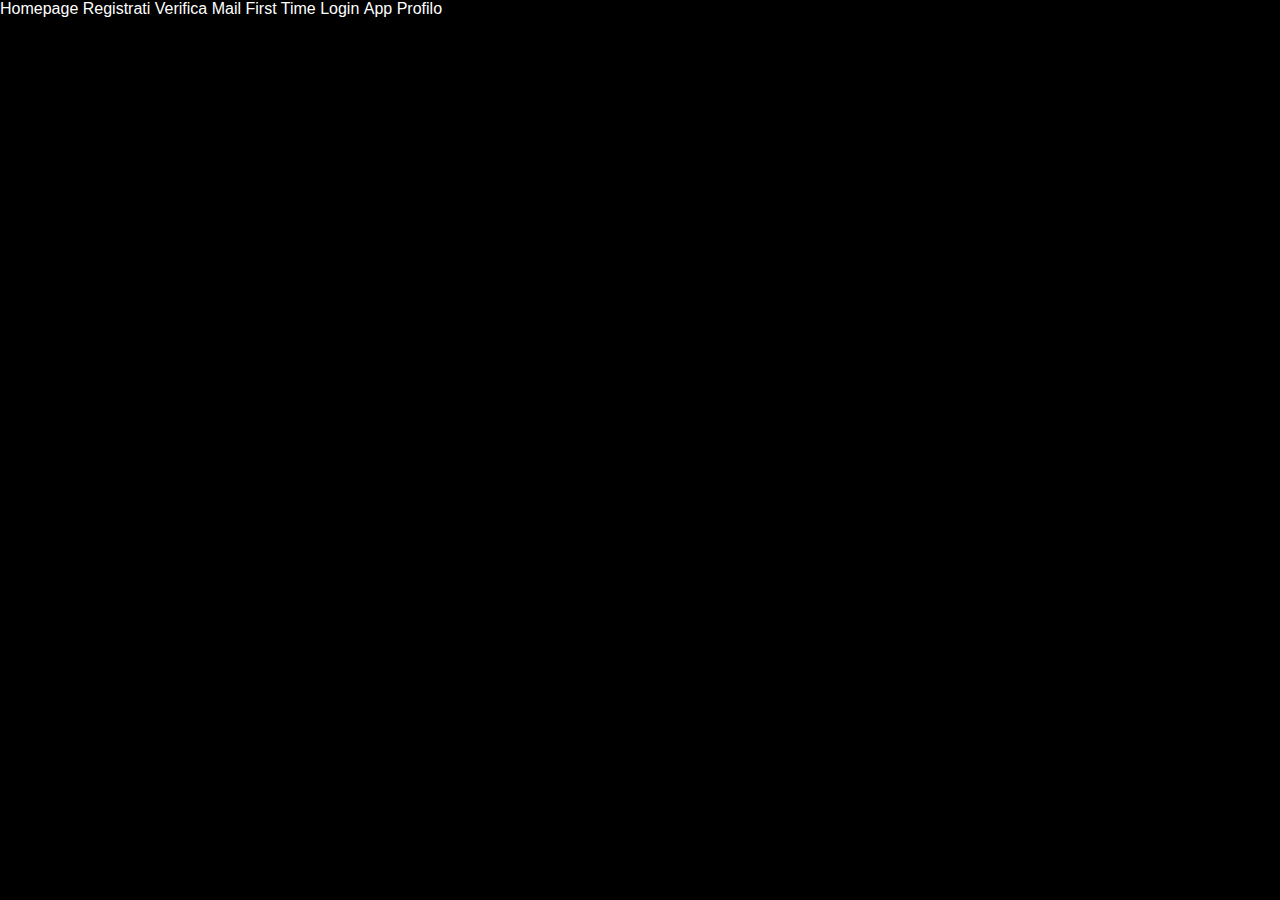
<file: index.html>
<!DOCTYPE html>
<html lang="en">
<head>
 <meta charset="UTF-8">
 <meta name="viewport" content="width=device-width,initial-scale=1">
 <title>Hawkins AI</title>
 <link rel="icon" href="images/favicon.jpg">
 <link rel="stylesheet" href="css/style.css">
</head>
<body>
 <section>
  <a href="homepage.html">Homepage</a>
  <a href="sign-in.html">Registrati</a>
  <a href="verification.html">Verifica Mail</a>
  <a href="first-time.html">First Time</a>
  <a href="login.html">Login</a>
  <a href="app.html">App</a>
  <a href="profile.html">Profilo</a>
 </section>
</body>
</html>
</file>
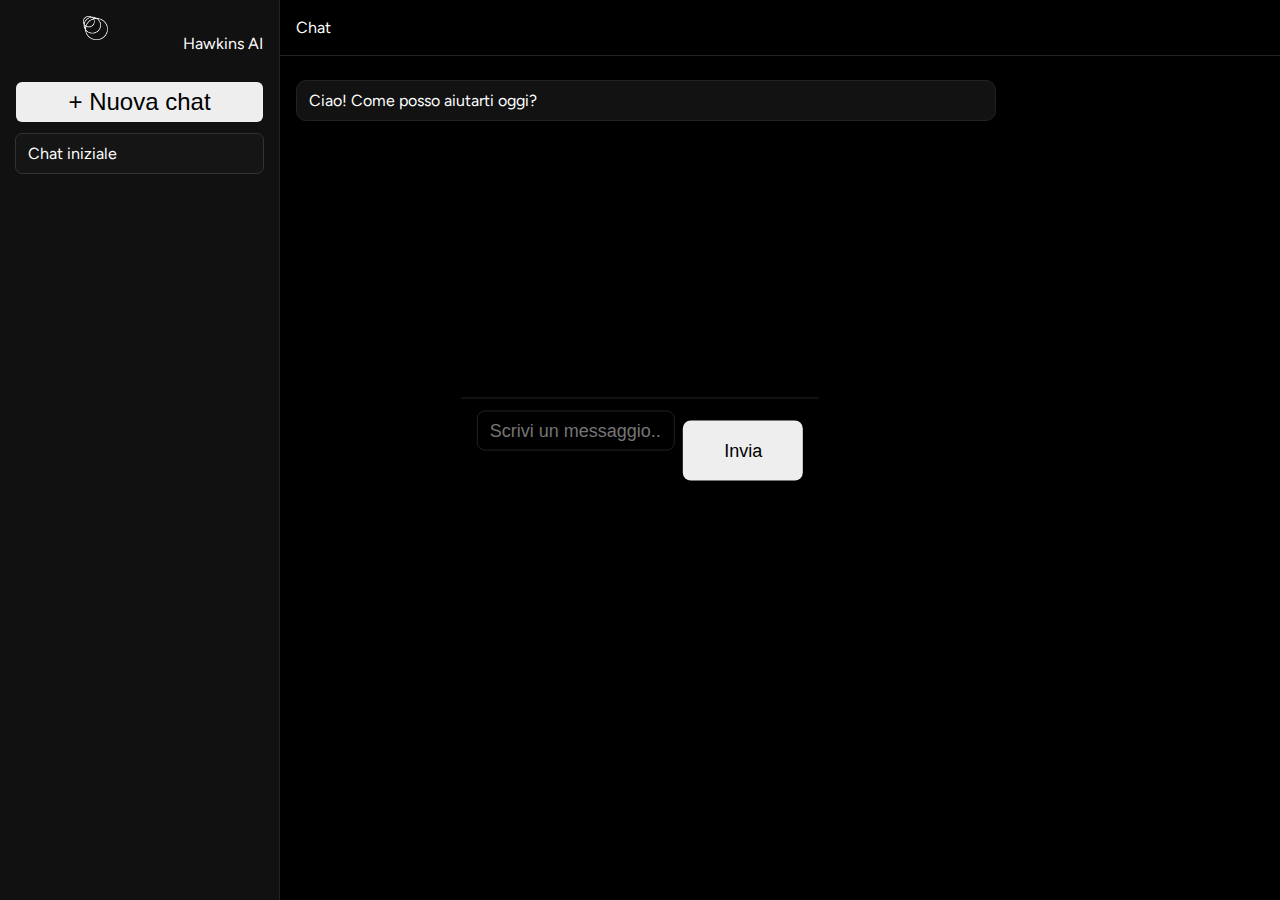
<file: app.html>
<!DOCTYPE html>
<html lang="en">
<head>
 <meta charset="UTF-8">
 <meta name="viewport" content="width=device-width,initial-scale=1">
 <title>App</title>
 <link rel="icon" href="images/favicon.jpg">
 <link rel="preconnect" href="https://fonts.googleapis.com">
 <link rel="preconnect" href="https://fonts.gstatic.com" crossorigin>
 <link href="https://fonts.googleapis.com/css2?family=Figtree:ital,wght@0,300..900;1,300..900&display=swap" rel="stylesheet">
 <link rel="stylesheet" href="css/style.css">
</head>
<body>
 <div class="app-layout">
  <aside class="sidebar">
   <div class="sidebar-header">
    <img src="images/logo.png" alt="Hawkins AI" class="sidebar-logo">
    <span>Hawkins AI</span>
   </div>
   <button class="new-chat" id="newChatBtn">+ Nuova chat</button>
   <ul class="chat-list" id="chatList">
    <li class="chat-item active">Chat iniziale</li>
   </ul>
  </aside>
  <main class="chat-pane">
   <div class="chat-header">Chat</div>
   <div class="chat-messages" id="messages">
    <div class="message ai">Ciao! Come posso aiutarti oggi?</div>
   </div>
   <form class="chat-input" id="chatForm">
    <input type="text" id="chatText" placeholder="Scrivi un messaggio..." autocomplete="off">
    <button type="submit">Invia</button>
   </form>
  </main>
 </div>
 <script>
 (function(){
  var form = document.getElementById('chatForm');
  var input = document.getElementById('chatText');
  var messages = document.getElementById('messages');
  var list = document.getElementById('chatList');
  var newBtn = document.getElementById('newChatBtn');

  function appendMessage(text, role){
   var el = document.createElement('div');
   el.className = 'message ' + (role || 'user');
   el.textContent = text;
   messages.appendChild(el);
   messages.scrollTop = messages.scrollHeight;
  }

  form.addEventListener('submit', function(e){
   e.preventDefault();
   var text = (input.value || '').trim();
   if(!text) return;
   appendMessage(text, 'user');
   input.value = '';
   // Placeholder AI response. Replace with real fetch to your API.
   var thinking = document.createElement('div');
   thinking.className = 'message ai';
   thinking.textContent = '...';
   messages.appendChild(thinking);
   messages.scrollTop = messages.scrollHeight;
   setTimeout(function(){
    thinking.textContent = 'Risposta AI di esempio: ' + text;
    messages.scrollTop = messages.scrollHeight;
   }, 600);
  });

  newBtn.addEventListener('click', function(){
   // Simple new chat: clear messages and add a new list item
   messages.innerHTML = '<div class="message ai">Ciao! Nuova chat avviata.</div>';
   var item = document.createElement('li');
   item.className = 'chat-item';
   item.textContent = 'Chat ' + (list.children.length + 1);
   list.appendChild(item);
   Array.prototype.forEach.call(list.children, function(li){ li.classList.remove('active'); });
   item.classList.add('active');
   input.focus();
  });
 })();
 </script>
 </body>
</html>
</file>
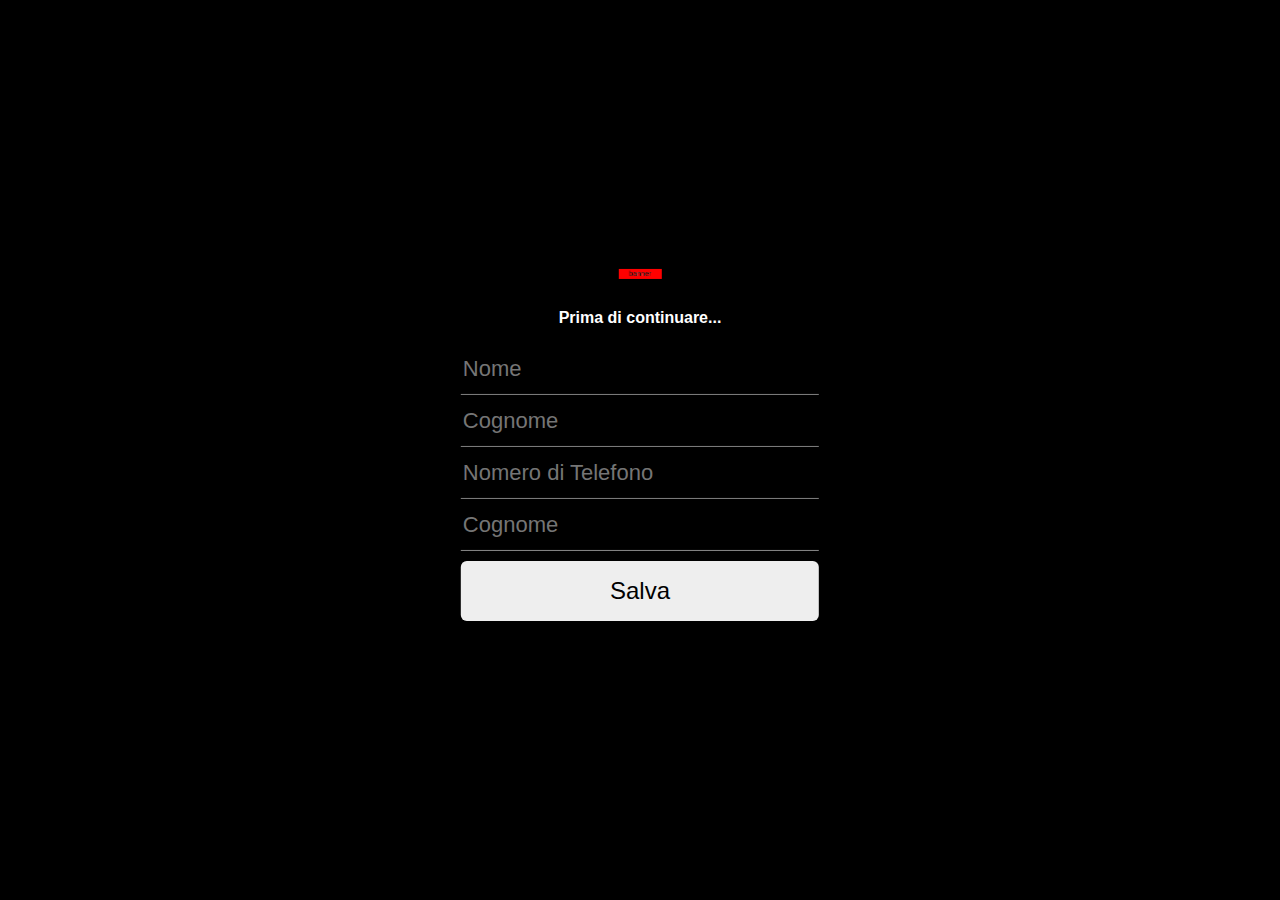
<file: first-time.html>
<!DOCTYPE html>
<html lang="en">
<head>
 <meta charset="UTF-8">
 <meta name="viewport" content="width=device-width,initial-scale=1">
 <title>Login</title>
 <link rel="icon" href="images/favicon.jpg">
 <link rel="stylesheet" href="css/style.css">
</head>
<body>
 <form method="post">
  <img src="images/L.png">
  <p style="font-size: 16px;font-weight: 600; text-align: center;">
   Prima di continuare...
  </p>
  <input type="text" placeholder="Nome" name="name" id="name">
  <input type="text" placeholder="Cognome" name="cognome" id="cognome">
  <input type="text" placeholder="Nomero di Telefono" name="phone" id="phone">
  <input type="text" placeholder="Cognome" name="cognome" id="cognome">
  <button type="submit">Salva</button>
 </form>
</body>
</html>
</file>
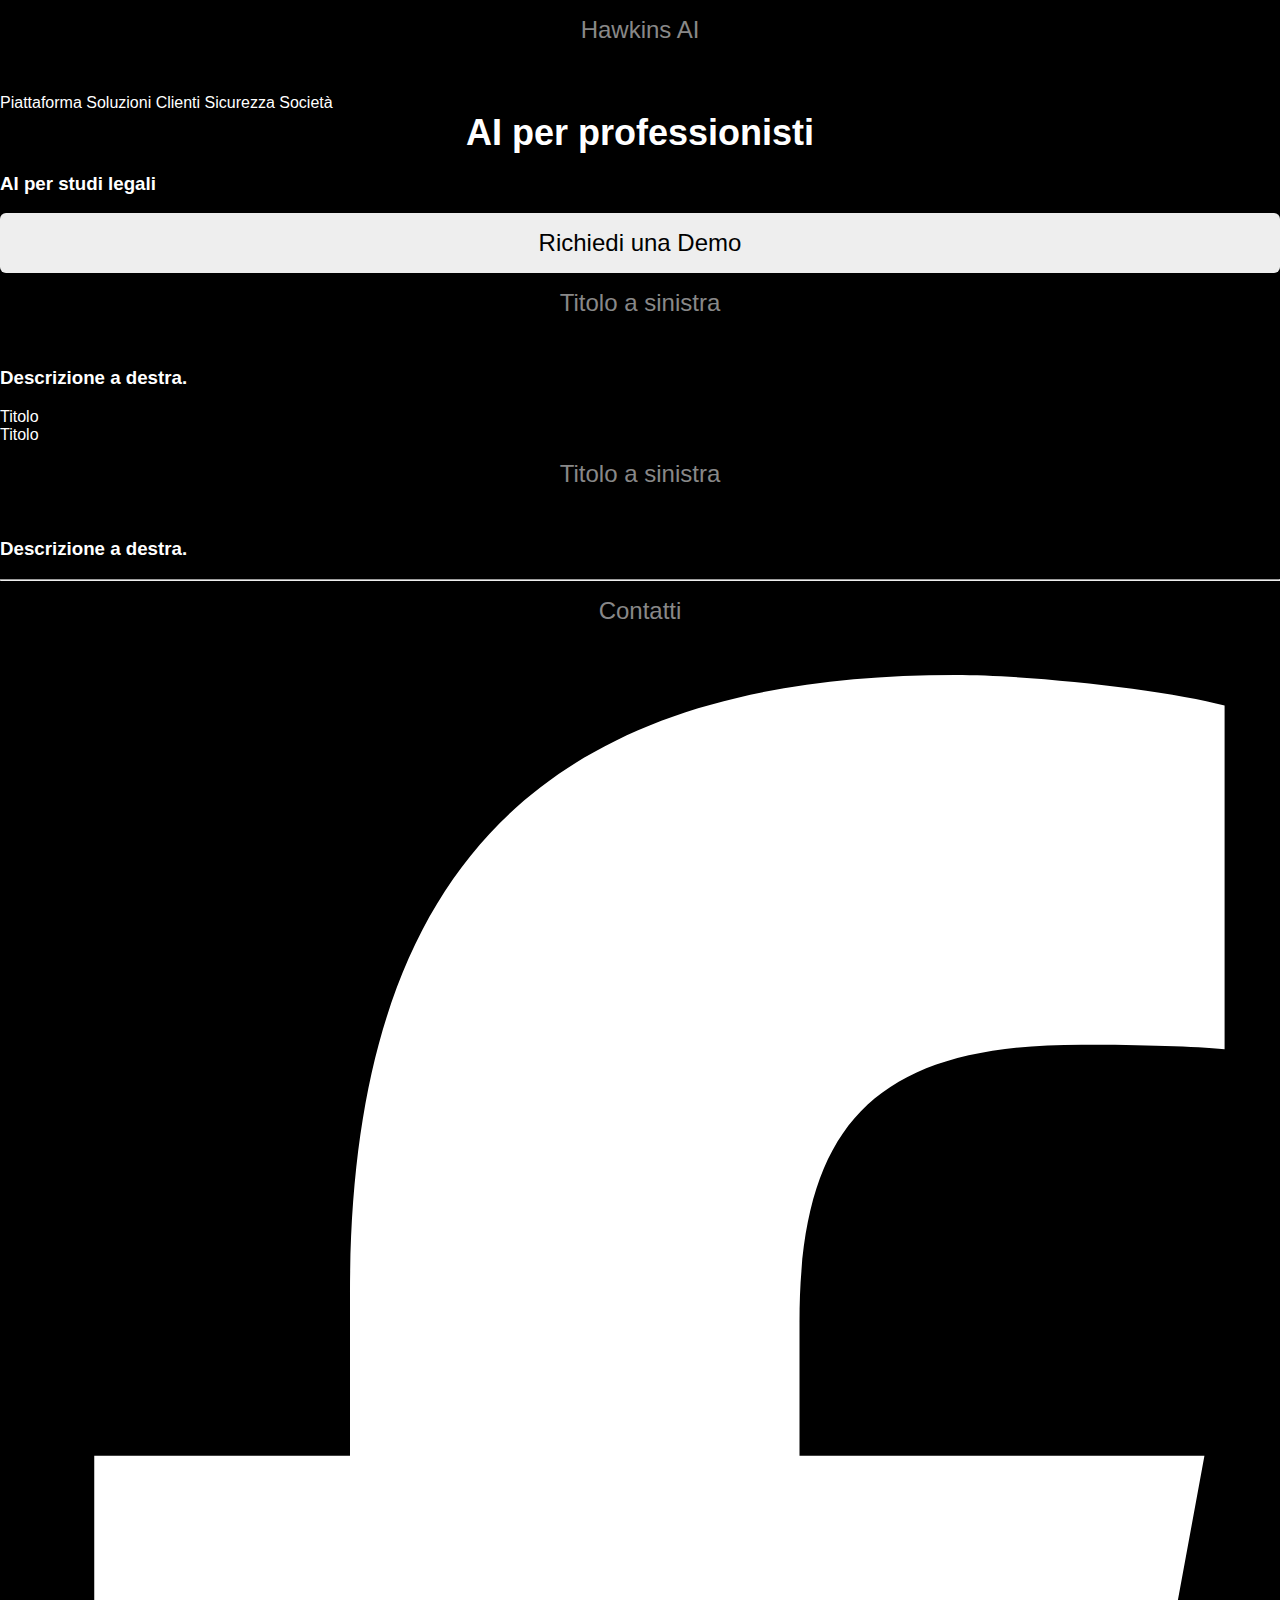
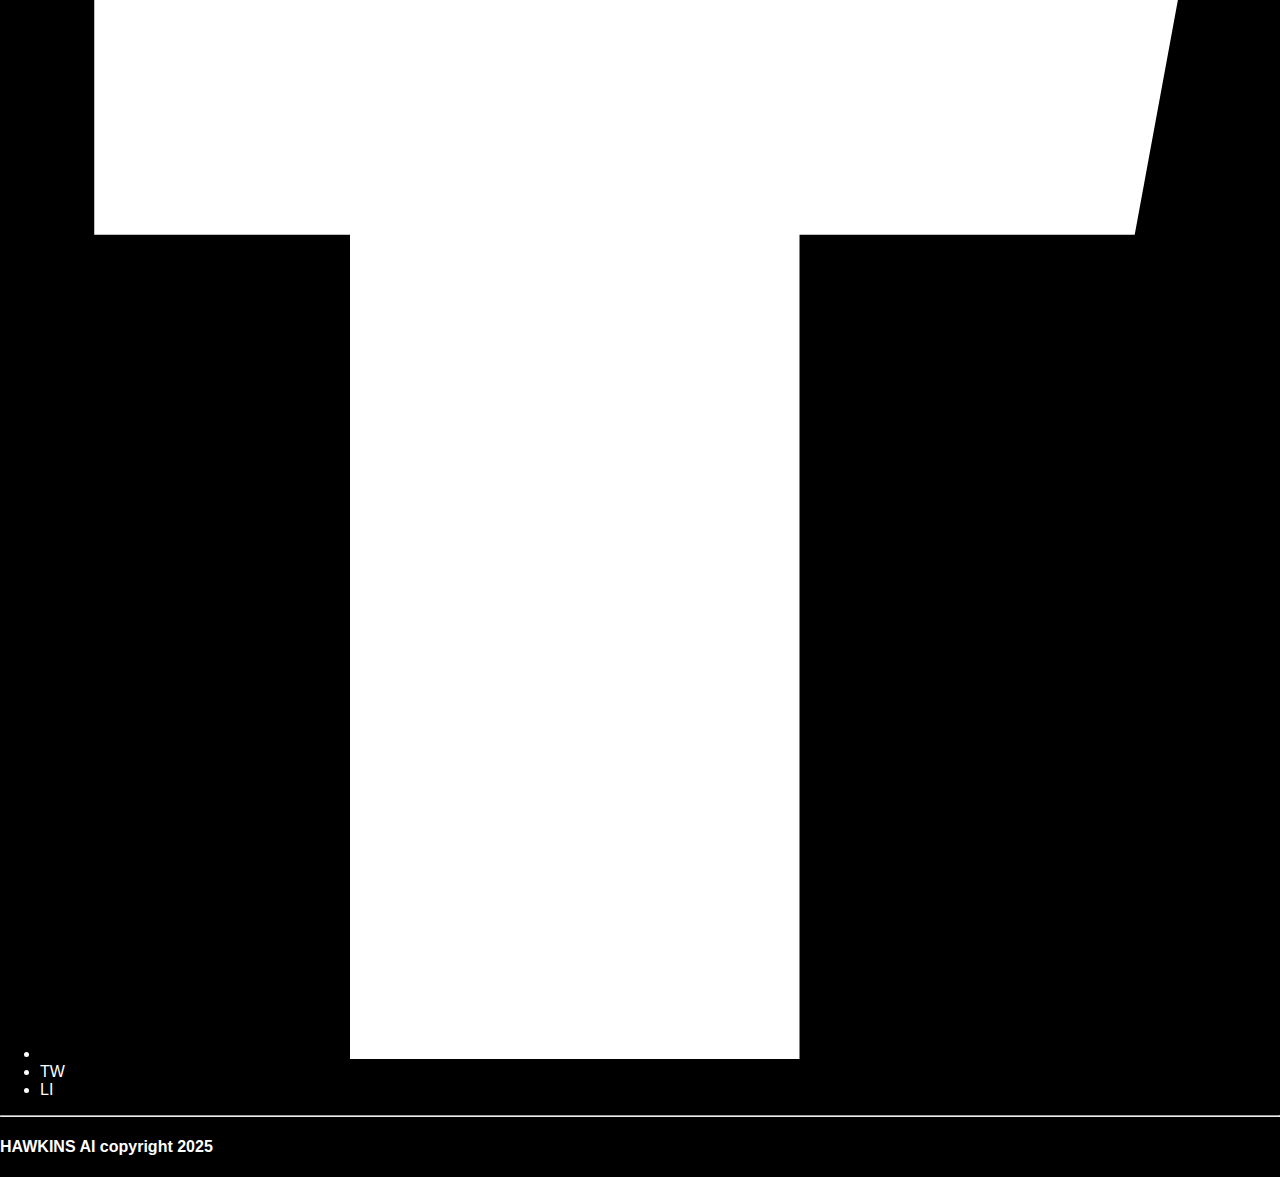
<file: homepage.html>
<!DOCTYPE html>
<html lang="en">
<head>
 <meta charset="UTF-8">
 <meta name="viewport" content="width=device-width,initial-scale=1">
 <title>Hawkins AI</title>
 <link rel="icon" href="images/favicon.jpg">
 <link rel="stylesheet" href="css/style.css">
</head>
<body>
 <header><a href=#>
   <h2>Hawkins AI</h2>
  </a><input type=checkbox id=mt><label for=mt>
   <div class=line></div>
   <div class=line></div>
   <div class=line></div>
  </label>
  <nav>
   <a href=#>Piattaforma</a>
   <a href=#>Soluzioni</a>
   <a href=#>Clienti</a>
   <a href=#>Sicurezza</a>
   <a href=#>Società</a>
  </nav>
 </header>
 <section>
  <h1>AI per professionisti</h1>
  <h3>AI per studi legali</h3>
  <button>Richiedi una Demo</button>
 </section>
 <section class="f">
  <div class="p60">
   <h2>Titolo a sinistra</h2>
   <h3>Descrizione a destra.</h3>
  </div>
  <div class="p40"><a href=#>Titolo</a></div>
 </section>
 <section class="f">
  <div class="p40"><a href=#>Titolo</a></div>
  <div class="p60">
   <h2>Titolo a sinistra</h2>
   <h3>Descrizione a destra.</h3>
  </div>
 </section>
 <footer>
  <hr>
  <h2>Contatti</h2>
  <ul>
   <li><a href=# style="width: 16px;"><svg viewBox="0 0 320 512">
      <path fill="#ffffff"
            d="M80 299.3V512H196V299.3h86.5l18-97.8H196V166.9c0-51.7 20.3-71.5 72.7-71.5c16.3 0 29.4 .4 37 1.2V7.9C291.4 4 256.4 0 236.2 0C129.3 0 80 50.5 80 159.4v42.1H14v97.8H80z" />
     </svg></a></li>
   <li><a href=#>TW</a></li>
   <li><a href=#>LI</a></li>
  </ul>
  <hr>
  <h4>HAWKINS AI copyright 2025</h4>
 </footer>
</body>
</html>
</file>
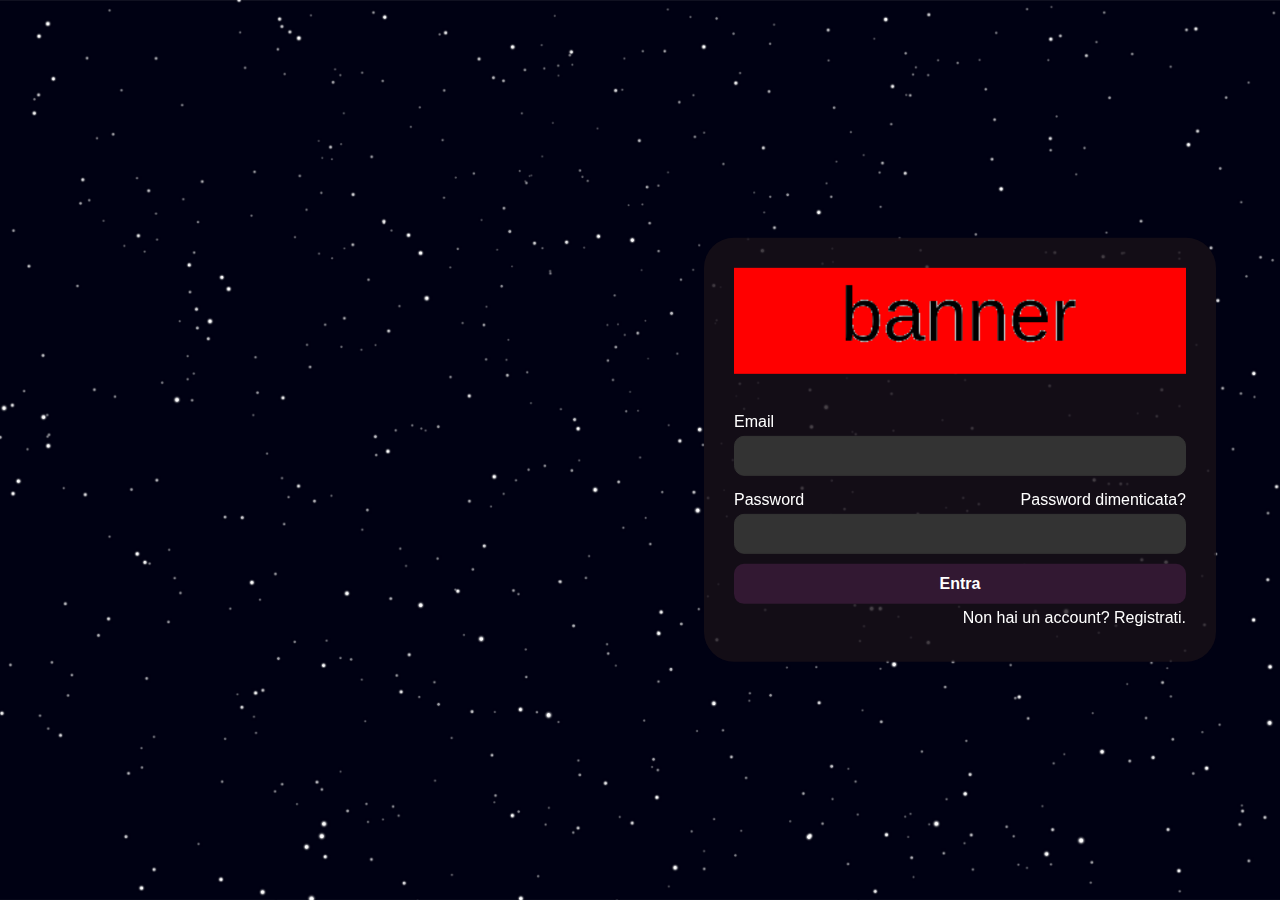
<file: login.html>
<!DOCTYPE html>
<html lang="en">

<head>
    <meta charset="UTF-8">
    <meta name="viewport" content="width=device-width,initial-scale=1">
    <title>Login</title>
    <link rel="icon" href="images/favicon.jpg">
    <style>
        *,
        *::before,
        *::after {
            box-sizing: border-box;
        }

        body {
            color: #fff;
            margin: 0;
            font-family: sans-serif;
            background-image: url('images/bg.jpg');
            background-size: cover;
            background-position: center;
            background-repeat: no-repeat;
            background-attachment: fixed;
        }

        div {
            width: 50%;
            position: fixed;
            right: 0;
            top: 50%;
        }

        form {
            background-color: rgba(24, 16, 24, 0.8);
            border-radius: 30px;
            margin: 0 auto;
            padding: 30px;
            position: absolute;
            top: 50%;
            left: 50%;
            transform: translate(-50%, -50%);
            width: 80%;
        }

        img {
            padding-bottom: 30px;
            width: 100%;
        }

        p {
            font-size: 16px;
            margin: 0;
            line-height: 28px;
            text-align: left;
        }

        span {
            float: right;
        }

        input {
            background-color: #333;
            border-radius: 10px;
            border: 1px solid #333;
            color: #fff;
            font-size: 16px;
            font-weight: 600;
            height: 40px;
            margin-bottom: 10px;
            padding: 10px;
            text-align: center;
            width: 100%;
        }

        button {
            background-color: #321832;
            border-radius: 10px;
            border: 0;
            color: #fff;
            cursor: pointer;
            font-size: 16px;
            font-weight: 600;
            height: 40px;
            padding: 10px;
            width: 100%;
        }

        button:hover {
            opacity: 0.7;
        }

        a {
            color: #fff;
            text-decoration: none;
        }

        @media (max-width: 400px) {
            div {
                width: 100%;
            }
            form {
                width: 90%;
            }
        }
    </style>
</head>

<body>
    <div>
        <form method="post">
            <img src="images/L.png">
            <p>Email</p>
            <input type="text" name="email" id="email">
            <p>Password <span><a href="forgot-password.html">Password dimenticata?</a></span></p>
            <input type="password" name="password" id="password">
            <button type="submit">Entra</button>
            <p><span>Non hai un account? <a href="sign-in.html">Registrati.</a></span></p>
        </form>
    </div>
</body>
</html>
</file>
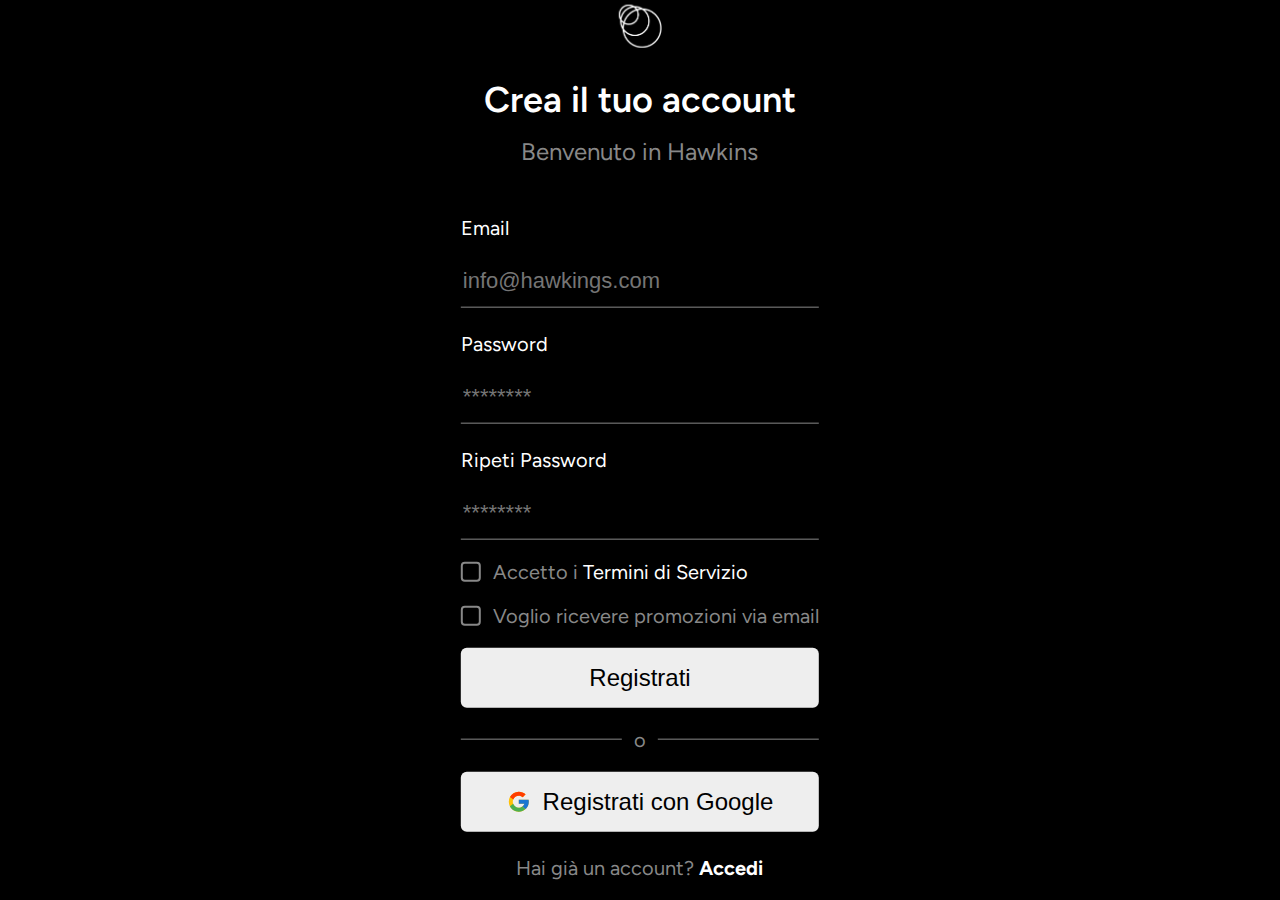
<file: sign-in.html>
<!DOCTYPE html>
<html lang="en">
<head>
 <meta charset="UTF-8">
 <meta name="viewport" content="width=device-width,initial-scale=1">
 <title>Registrati</title>
 <link rel="icon" href="images/favicon.jpg">
 <link rel="preconnect" href="https://fonts.googleapis.com">
 <link rel="preconnect" href="https://fonts.gstatic.com" crossorigin>
 <link href="https://fonts.googleapis.com/css2?family=Figtree:ital,wght@0,300..900;1,300..900&display=swap" rel="stylesheet">
 <link rel="stylesheet" href="css/style.css">
</head>
<body>
 <form method="post">
  <img src="images/logo.png">
  <h1>Crea il tuo account</h1>
  <h2>Benvenuto in Hawkins</h2>
  <p>Email</p>
  <input type="text" name="email" id="email" placeholder="info@hawkings.com">
  <p>Password</p>
  <input type="password" name="password" id="password" placeholder="********">
  <p>Ripeti Password</p>
  <input type="password" name="password2" id="password2" placeholder="********">
  <div class="remember-row">
   <input type="checkbox" id="tos" required><label class="checkbox" for="tos">Accetto i <a href="#">Termini di Servizio</a></label>
  </div>
  <div class="remember-row">
   <input type="checkbox" id="promo"><label class="checkbox" for="promo">Voglio ricevere promozioni via email</label>
  </div>
  <button type="submit" style="margin-top: 20px;">Registrati</button>
  <div class="divider">o</div>
  <button type="button" style="margin-top: 10px;"><svg height="24px" viewBox="0 0 48 48">
          <path fill="#FFC107"
              d="M43.611,20.083H42V20H24v8h11.303c-1.649,4.657-6.08,8-11.303,8c-6.627,0-12-5.373-12-12c0-6.627,5.373-12,12-12c3.059,0,5.842,1.154,7.961,3.039l5.657-5.657C34.046,6.053,29.268,4,24,4C12.955,4,4,12.955,4,24c0,11.045,8.955,20,20,20c11.045,0,20-8.955,20-20C44,22.659,43.862,21.35,43.611,20.083z">
          </path>
          <path fill="#FF3D00"
              d="M6.306,14.691l6.571,4.819C14.655,15.108,18.961,12,24,12c3.059,0,5.842,1.154,7.961,3.039l5.657-5.657C34.046,6.053,29.268,4,24,4C16.318,4,9.656,8.337,6.306,14.691z">
          </path>
          <path fill="#4CAF50"
              d="M24,44c5.166,0,9.86-1.977,13.409-5.192l-6.19-5.238C29.211,35.091,26.715,36,24,36c-5.202,0-9.619-3.317-11.283-7.946l-6.522,5.025C9.505,39.556,16.227,44,24,44z">
          </path>
          <path fill="#1976D2"
              d="M43.611,20.083H42V20H24v8h11.303c-0.792,2.237-2.231,4.166-4.087,5.571c0.001-0.001,0.002-0.001,0.003-0.002l6.19,5.238C36.971,39.205,44,34,44,24C44,22.659,43.862,21.35,43.611,20.083z">
          </path>
      </svg><span>Registrati con Google</span></button>
  <p style="text-align: center; color: #888;">Hai già un account? <a href="login.html" style="font-size:20px"><b>Accedi</b></a></p>
 </form>
</body>
</html>
</file>
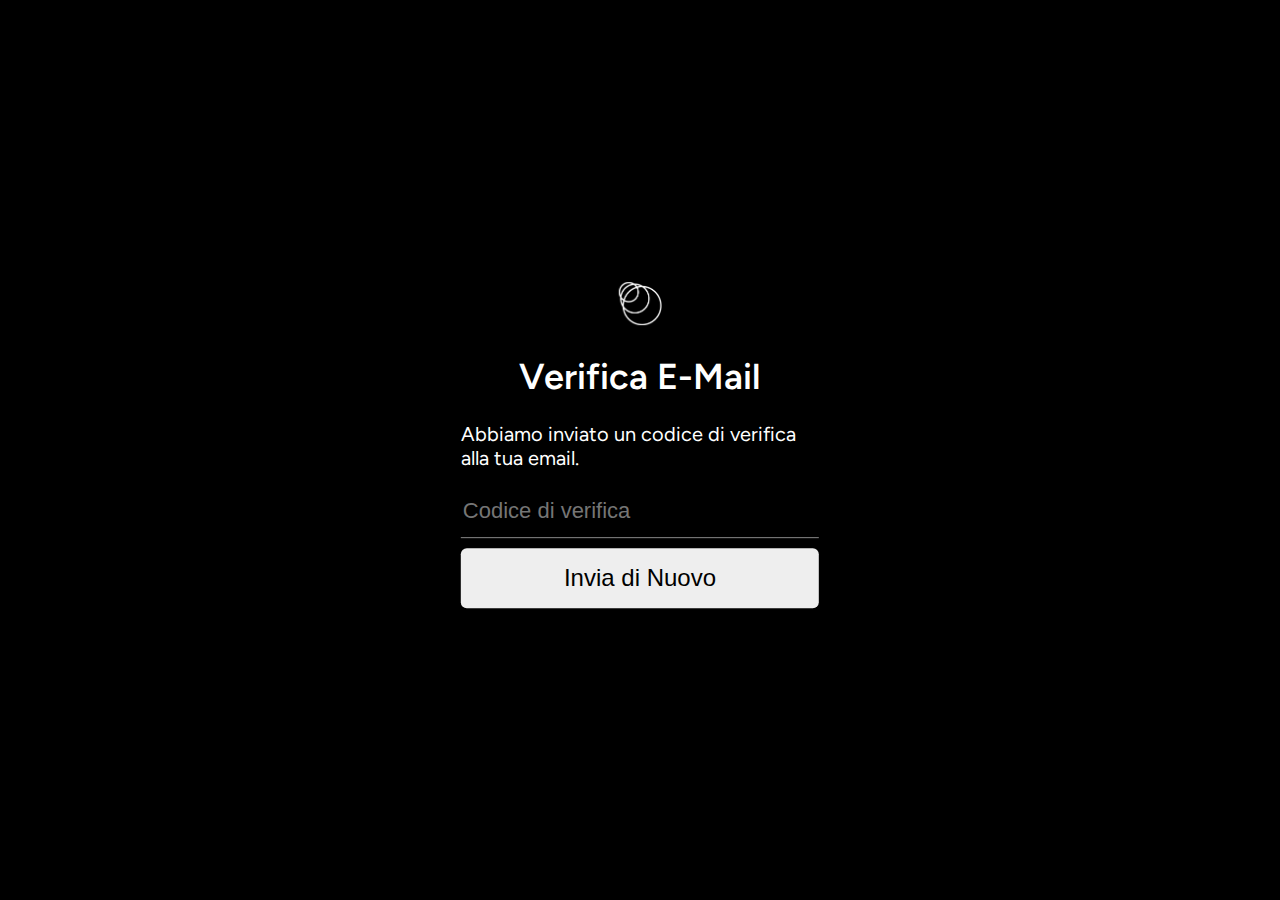
<file: verification.html>
<!DOCTYPE html>
<html lang="en">
<head>
 <meta charset="UTF-8">
 <meta name="viewport" content="width=device-width,initial-scale=1">
 <title>Verifica Mail</title>
 <link rel="icon" href="images/favicon.jpg">
 <link rel="preconnect" href="https://fonts.googleapis.com">
 <link rel="preconnect" href="https://fonts.gstatic.com" crossorigin>
 <link href="https://fonts.googleapis.com/css2?family=Figtree:ital,wght@0,300..900;1,300..900&display=swap" rel="stylesheet">
 <link rel="stylesheet" href="css/style.css">
</head>
<body>
 <form method="post">
  <img src="images/logo.png">
  <h1>Verifica E-Mail</h1>
  <p>
   Abbiamo inviato un codice di verifica alla tua email.
  </p>
  <input type="text" name="code" id="code" placeholder="Codice di verifica">
  <button type="submit">Invia di Nuovo</button>
 </form>
</body>
</html>
</file>
<file: css/style.css>
*,
        *::before,
        *::after {
            box-sizing: border-box;
        }

        body {
            background-color: #000;
            color: #fff;
            margin: 0;
            font-family: "Figtree", sans-serif;
            font-optical-sizing: auto;
            font-style: normal;
            color-scheme: dark;
        }

        form {
            margin: 0;
            position: absolute;
            top: 50%;
            left: 50%;
            transform: translate(-50%, -50%);
            width: 28%;
        }

        h1 {
            text-align: center;
            margin: 0;
            font-size: 36px;
            font-weight: 600;
        }

        h2 {
            color: #888;
            text-align: center;
            font-size: 24px;
            font-weight: 400;
            margin: 16px 0 50px 0;
        }

        img {
            display: block;
            margin: 0 auto 30px auto;
            width: 12%;
        }

        p {
            font-size: 20px;
            margin: 0;
            text-align: left;
            margin: 24px 0 16px 0;
        }

        a {
            font-size: 16px;
            vertical-align: bottom;
            color: #fff;
            text-decoration: none;
        }

        p a {
            font-size: inherit;
        }

        input[type="text"],
        input[type="password"] {
            background-color: #000;
            border: 0;
            border-bottom: 1px solid #888;
            font-size: 22px;
            height: 52px;
            width: 100%;
            color: #888;
        }

        input[type="checkbox"] {
            position: absolute;
            opacity: 0;
            width: 0;
            height: 0;
        }

        label[for="remember"],
        label.checkbox {
            font-size: 20px;
            color: #888;
            margin: 0;
            vertical-align: middle;
            position: relative;
            padding-left: 32px;
            display: inline-block;
            line-height: 24px;
            cursor: pointer;
        }

        label.checkbox a {
            font-size: inherit;
        }

        label[for="remember"]::before,
        label.checkbox::before {
            content: "";
            position: absolute;
            left: 0;
            top: 50%;
            transform: translateY(-50%);
            width: 20px;
            height: 20px;
            border: 2px solid #888;
            border-radius: 4px;
            background-color: #000;
            transition: background-color 0.15s ease, border-color 0.15s ease;
        }

        #remember:checked + label::before {
            background-color: #888;
            border-color: #888;
        }

        #remember:checked + label::after {
            content: "";
            position: absolute;
            left: 6px;
            top: 50%;
            transform: translateY(-60%) rotate(45deg);
            width: 6px;
            height: 12px;
            border-right: 2px solid #fff;
            border-bottom: 2px solid #fff;
        }

        input[type="checkbox"]:checked + label.checkbox::before {
            background-color: #888;
            border-color: #888;
        }

        input[type="checkbox"]:checked + label.checkbox::after {
            content: "";
            position: absolute;
            left: 6px;
            top: 50%;
            transform: translateY(-60%) rotate(45deg);
            width: 6px;
            height: 12px;
            border-right: 2px solid #fff;
            border-bottom: 2px solid #fff;
        }

        .remember-row {
            display: flex;
            align-items: center;
            gap: 8px;
            margin-top: 20px; /* space from inputs */
            margin-bottom: 0; /* align visually before button */
            clear: both;
        }

        .remember-row a {
            margin-left: auto;
        }

        .form-row {
            display: flex;
            gap: 16px;
            margin-top: 24px;
        }

        .form-row p {
            margin-top: 0;
        }

        .form-row .form-col {
            width: 50%;
        }

        button {
            background-color: #eee;
            border-radius: 6px;
            border: 0;
            color: #000;
            cursor: pointer;
            font-size: 24px;
            font-weight: 400;
            height: 60px;
            padding: 10px;
            width: 100%;
            display: flex;
            align-items: center;
            justify-content: center;
            gap: 12px;
            margin: 10px 0;
            clear: both;
        }

        button:hover {
            opacity: 0.7;
        }

        button svg {
            display: block;
        }

        .divider {
            display: flex;
            align-items: center;
            color: #888;
            margin: 20px 0;
            text-align: center;
            font-size: 20px;
            font-weight: 400;
        }

        .divider::before,
        .divider::after {
            content: "";
            flex: 1;
            border-top: 1px solid #888;
        }

        .divider::before {
            margin-right: 12px;
        }

        .divider::after {
            margin-left: 12px;
        }

        span {
            align-items: right;
            text-align: center;
        }

        /* App layout */
        .app-layout {
            display: grid;
            grid-template-columns: 280px 1fr;
            height: 100vh;
        }

        .sidebar {
            background-color: #111;
            border-right: 1px solid #222;
            padding: 16px;
            overflow-y: auto;
        }

        .sidebar-header {
            display: flex;
            align-items: center;
            gap: 8px;
            margin-bottom: 12px;
        }

        .sidebar-logo {
            height: 24px;
            width: auto;
        }

        .new-chat {
            background-color: #eee;
            color: #000;
            border: 0;
            border-radius: 6px;
            width: 100%;
            height: 40px;
            margin: 8px 0 12px 0;
            cursor: pointer;
        }

        .chat-list {
            list-style: none;
            margin: 0;
            padding: 0;
        }

        .chat-item {
            padding: 10px 12px;
            margin-bottom: 8px;
            border-radius: 6px;
            background-color: #0b0b0b;
            cursor: pointer;
        }

        .chat-item.active {
            outline: 1px solid #333;
            background-color: #151515;
        }

        .chat-pane {
            display: grid;
            grid-template-rows: 56px 1fr 64px;
            height: 100vh;
        }

        .chat-header {
            display: flex;
            align-items: center;
            padding: 0 16px;
            border-bottom: 1px solid #222;
        }

        .chat-messages {
            padding: 16px;
            overflow-y: auto;
        }

        .message {
            max-width: 70ch;
            padding: 10px 12px;
            border-radius: 10px;
            margin: 8px 0;
        }

        .message.user {
            background-color: #181818;
            margin-left: auto;
        }

        .message.ai {
            background-color: #121212;
            border: 1px solid #222;
        }

        .chat-input {
            display: grid;
            grid-template-columns: 1fr 120px;
            gap: 8px;
            padding: 12px 16px;
            border-top: 1px solid #222;
        }

        .chat-input input[type="text"] {
            background-color: #000;
            border: 1px solid #222;
            border-radius: 8px;
            color: #fff;
            font-size: 18px;
            height: 40px;
            padding: 0 12px;
        }

        .chat-input button[type="submit"] {
            background-color: #eee;
            border: 0;
            border-radius: 8px;
            color: #000;
            cursor: pointer;
            font-size: 18px;
        }

        @media (max-aspect-ratio: 2/3) {
            .app-layout {
                grid-template-columns: 1fr;
            }
            .sidebar {
                height: 40vh;
                border-right: 0;
                border-bottom: 1px solid #222;
            }
            .chat-pane {
                height: calc(60vh);
            }
            .chat-input {
                grid-template-columns: 1fr 96px;
            }
        }

        .code-row {
            display: flex;
            align-items: center;
            justify-content: center;
            gap: 8px;
            margin: 16px 0;
        }

        .code-row input.code-digit[type="text"] {
            width: 40px;
            text-align: center;
            font-size: 24px;
            height: 52px;
            border: 0;
            border-bottom: 1px solid #888;
            background-color: #000;
            color: #fff;
        }

        .code-row .code-sep {
            color: #888;
            padding: 0 4px;
        }

        @media (max-aspect-ratio: 2/3) {
            div {
                width: 100%;
            }

            form {
                width: 90%;
            }

            .remember-row {
                margin-top: 24px;
                margin-bottom: 0;
            }

            /* Reduce top spacing for the primary submit button on mobile */
            form button[type="submit"] {
                margin-top: 24px !important;
            }

            .form-row {
                flex-direction: column;
                gap: 0;
            }

            .form-row .form-col {
                width: 100%;
            }
        }
</file>
